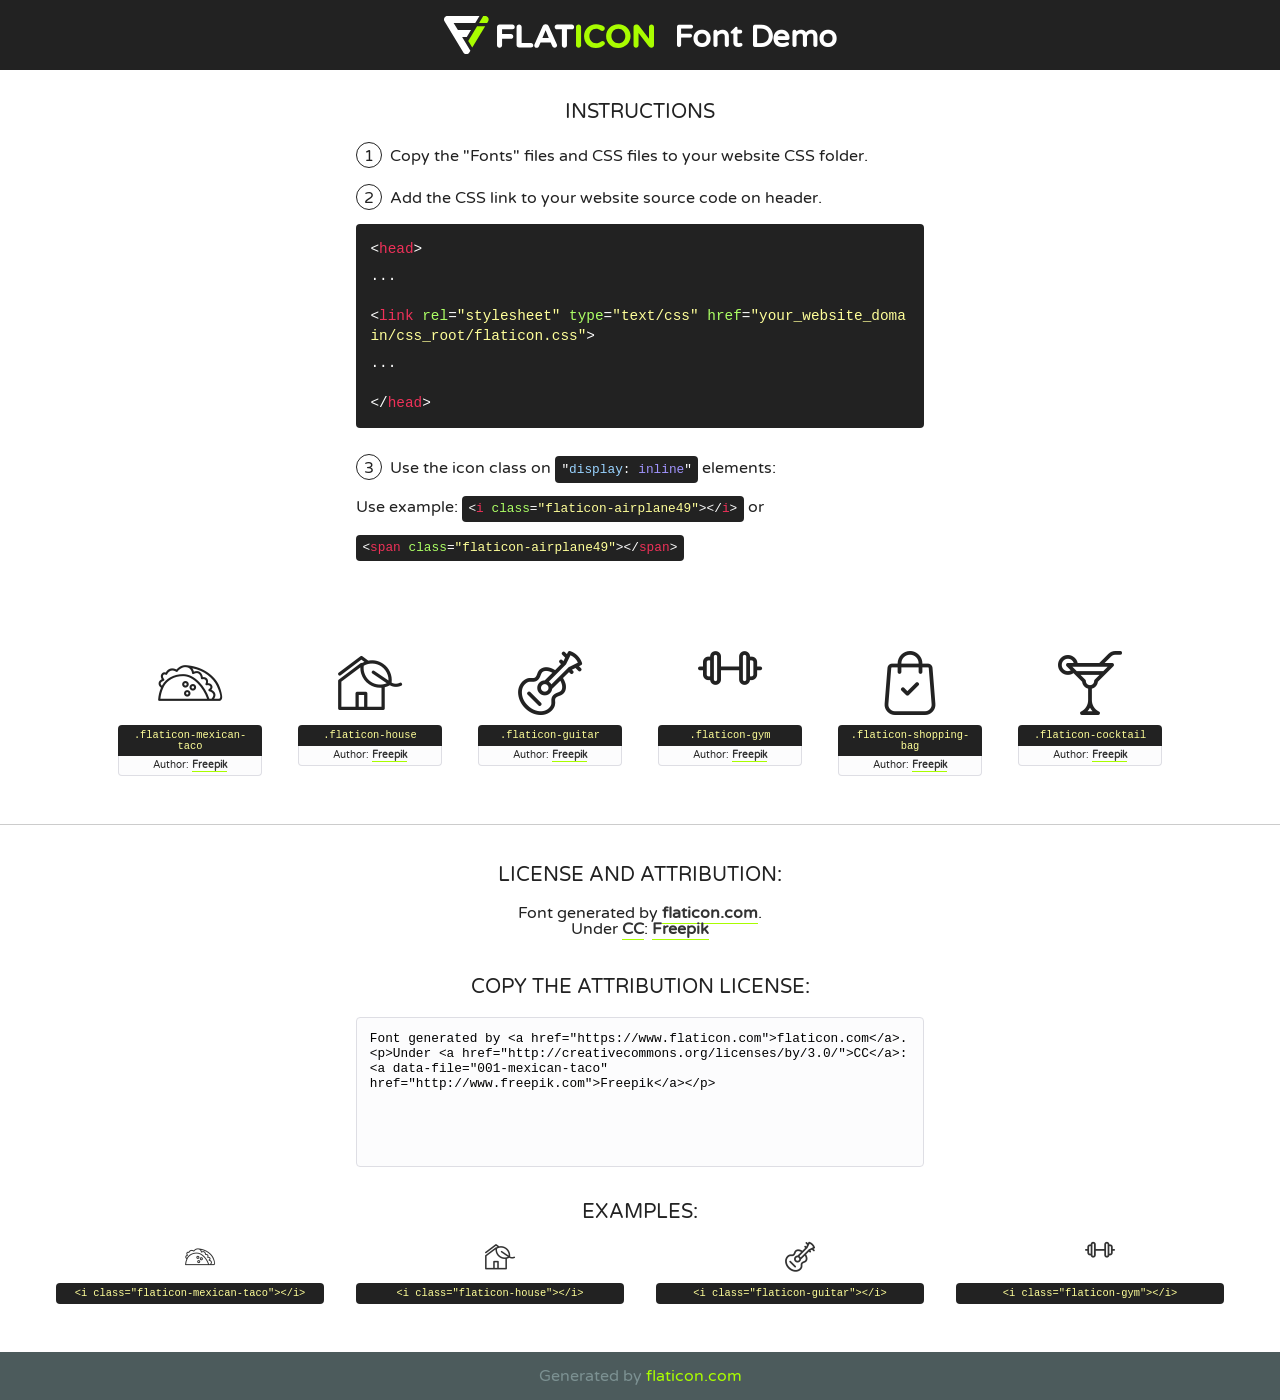
<file: app/static/fontss/flaticon/font/flaticon.html>
<!DOCTYPE html>
<!--
  Flaticon icon font: Flaticon
  Creation date: 11/02/2019 11:47
-->
<html>
<!DOCTYPE html>
<html>

<head>
    <title>Flaticon WebFont</title>
    <link href="http://fonts.googleapis.com/css?family=Varela+Round" rel="stylesheet" type="text/css" />
    <link rel="stylesheet" type="text/css" href="flaticon.css">
    <meta charset="UTF-8">
    <style>
    html, body, div, span, applet, object, iframe,
    h1, h2, h3, h4, h5, h6, p, blockquote, pre,
    a, abbr, acronym, address, big, cite, code,
    del, dfn, em, img, ins, kbd, q, s, samp,
    small, strike, strong, sub, sup, tt, var,
    b, u, i, center,
    dl, dt, dd, ol, ul, li,
    fieldset, form, label, legend,
    table, caption, tbody, tfoot, thead, tr, th, td,
    article, aside, canvas, details, embed, 
    figure, figcaption, footer, header, hgroup, 
    menu, nav, output, ruby, section, summary,
    time, mark, audio, video {
        margin: 0;
        padding: 0;
        border: 0;
        font-size: 100%;
        font: inherit;
        vertical-align: baseline;
    }
    /* HTML5 display-role reset for older browsers */
    article, aside, details, figcaption, figure, 
    footer, header, hgroup, menu, nav, section {
        display: block;
    }
    body {
        line-height: 1;
    }
    ol, ul {
        list-style: none;
    }
    blockquote, q {
        quotes: none;
    }
    blockquote:before, blockquote:after,
    q:before, q:after {
        content: '';
        content: none;
    }
    table {
        border-collapse: collapse;
        border-spacing: 0;
    }
    body {
        font-family: 'Varela Round', Helvetica, Arial, sans-serif;
        font-size: 16px;
        color: #222;
    }
    a {
        color: #333;
        border-bottom: 1px solid #a9fd00;
        font-weight: bold;
        text-decoration: none;
    }
    * {
        -moz-box-sizing: border-box;
        -webkit-box-sizing: border-box;
        box-sizing: border-box;
        margin: 0;
        padding: 0;
    }
    [class^="flaticon-"]:before, [class*=" flaticon-"]:before, [class^="flaticon-"]:after, [class*=" flaticon-"]:after {
        font-family: Flaticon;
        font-size: 30px;
        font-style: normal;
        margin-left: 20px;
        color: #333;
    }
    .wrapper {
        max-width: 600px;
        margin: auto;
        padding: 0 1em;
    }
    .title {
        font-size: 1.25em;
        text-align: center;
        margin-bottom: 1em;
        text-transform: uppercase;
    }
    header {
        text-align: center;
        background-color: #222;
        color: #fff;
        padding: 1em;
    }
    header .logo {
        width: 210px;
        height: 38px;
        display: inline-block;
        vertical-align: middle;
        margin-right: 1em;
        border: none;
    }
    header strong {
        font-size: 1.95em;
        font-weight: bold;
        vertical-align: middle;
        margin-top: 5px;
        display: inline-block;
    }
    .demo {
        margin: 2em auto;
        line-height: 1.25em;
    }
    .demo ul li {
        margin-bottom: 1em;
    }
    .demo ul li .num {
        color: #222;
        border-radius: 20px;
        display: inline-block;
        width: 26px;
        padding: 3px;
        height: 26px;
        text-align: center;
        margin-right: 0.5em;
        border: 1px solid #222;
    }
    .demo ul li code {
        background-color: #222;
        border-radius: 4px;
        padding: 0.25em 0.5em;
        display: inline-block;
        color: #fff;
        font-family: Consolas,Monaco,Lucida Console,Liberation Mono,DejaVu Sans Mono,Bitstream Vera Sans Mono,Courier New, monospace;
        font-weight: lighter;
        margin-top: 1em;
        font-size: 0.8em;
        word-break: break-all;
    }
    .demo ul li code.big {
        padding: 1em;
        font-size: 0.9em;
    }
    .demo ul li code .red {
        color: #EF3159;
    }
    .demo ul li code .green {
        color: #ACFF65;
    }
    .demo ul li code .yellow {
        color: #FFFF99;
    }
    .demo ul li code .blue {
        color: #99D3FF;
    }
    .demo ul li code .purple {
        color: #A295FF;
    }
    .demo ul li code .dots {
        margin-top: 0.5em;
        display: block;
    }
    #glyphs {
        border-bottom: 1px solid #ccc;
        padding: 2em 0;
        text-align: center;
    }
    .glyph {
        display: inline-block;
        width: 9em;
        margin: 1em;
        text-align: center;
        vertical-align: top;
        background: #FFF;
    }
    .glyph .glyph-icon {
        padding: 10px;
        display: block;
        font-family:"Flaticon";
        font-size: 64px;
        line-height: 1;
    }
    .glyph .glyph-icon:before {
        font-size: 64px;
        color: #222;
        margin-left: 0;
    }
    .class-name {
        font-size: 0.65em;
        background-color: #222;
        color: #fff;
        border-radius: 4px 4px 0 0;
        padding: 0.5em;
        color: #FFFF99;
        font-family: Consolas,Monaco,Lucida Console,Liberation Mono,DejaVu Sans Mono,Bitstream Vera Sans Mono,Courier New, monospace;
    }
    .author-name {
        font-size: 0.6em;
        background-color: #fcfcfd;
        border: 1px solid #DEDEE4;
        border-top: 0;
        border-radius: 0 0 4px 4px;
        padding: 0.5em;
    }
    .class-name:last-child {
        font-size: 10px;
        color:#888;
    }
    .class-name:last-child a {
        font-size: 10px;
        color:#555;
    }
    .class-name:last-child a:hover {
        color:#a9fd00;
    }
    .glyph > input {
        display: block;
        width: 100px;
        margin: 5px auto;
        text-align: center;
        font-size: 12px;
        cursor: text;
    }
    .glyph > input.icon-input {
        font-family:"Flaticon";
        font-size: 16px;
        margin-bottom: 10px;
    }
    .attribution .title {
        margin-top: 2em;
    }
    .attribution textarea {
        background-color: #fcfcfd;
        padding: 1em;
        border: none;
        box-shadow: none;
        border: 1px solid #DEDEE4;
        border-radius: 4px;
        resize: none;
        width: 100%;
        height: 150px;
        font-size: 0.8em;
        font-family: Consolas,Monaco,Lucida Console,Liberation Mono,DejaVu Sans Mono,Bitstream Vera Sans Mono,Courier New, monospace;
        -webkit-appearance: none;
    }
    .iconsuse {
        margin: 2em auto;
        text-align: center;
        max-width: 1200px;
    }
    .iconsuse:after {
        content: '';
        display: table;
        clear: both;
    }
    .iconsuse .image {
        float: left;
        width: 25%;
        padding: 0 1em;
    }
    .iconsuse .image p {
        margin-bottom: 1em;
    }
    .iconsuse .image span {
        display: block;
        font-size: 0.65em;
        background-color: #222;
        color: #fff;
        border-radius: 4px;
        padding: 0.5em;
        color: #FFFF99;
        margin-top: 1em;
        font-family: Consolas,Monaco,Lucida Console,Liberation Mono,DejaVu Sans Mono,Bitstream Vera Sans Mono,Courier New, monospace;
    }
    #footer {
        text-align: center;
        background-color: #4C5B5C;
        color: #7c9192;
        padding: 1em;
    }
    #footer a {
        border: none;
        color: #a9fd00;
        font-weight: normal;
    }
    @media (max-width: 960px) {
        .iconsuse .image {
            width: 50%;
        }
    }
    @media (max-width: 560px) {
        .iconsuse .image {
            width: 100%;
        }
    }
    </style>
</head>

<body class="characters-off">

    <header>
        <a href="https://www.flaticon.com" target="_blank" class="logo">
            <svg version="1.1" xmlns="http://www.w3.org/2000/svg" xmlns:xlink="http://www.w3.org/1999/xlink" xmlns:a="http://ns.adobe.com/AdobeSVGViewerExtensions/3.0/" viewBox="0 0 560.875 102.036" enable-background="new 0 0 560.875 102.036" xml:space="preserve">
                <defs>
                </defs>
                <g>
                    <g class="letters">
                        <path fill="#ffffff" d="M141.596,29.675c0-3.777,2.985-6.767,6.764-6.767h34.438c3.426,0,6.15,2.728,6.15,6.15
                        c0,3.43-2.724,6.149-6.15,6.149h-27.674v13.091h23.719c3.429,0,6.151,2.724,6.151,6.15c0,3.43-2.723,6.149-6.151,6.149h-23.719
                        v17.574c0,3.773-2.986,6.761-6.764,6.761c-3.779,0-6.764-2.989-6.764-6.761V29.675z"></path>
                        <path fill="#ffffff" d="M193.844,29.149c0-3.781,2.985-6.767,6.764-6.767c3.776,0,6.763,2.985,6.763,6.767v42.957h25.039
                        c3.426,0,6.149,2.726,6.149,6.153c0,3.425-2.723,6.15-6.149,6.15h-31.802c-3.779,0-6.764-2.986-6.764-6.768V29.149z"></path>
                        <path fill="#ffffff" d="M241.891,75.71l21.438-48.407c1.492-3.341,4.215-5.357,7.906-5.357h0.792
                        c3.686,0,6.323,2.017,7.815,5.357l21.439,48.407c0.436,0.967,0.701,1.845,0.701,2.723c0,3.602-2.809,6.501-6.414,6.501
                        c-3.161,0-5.269-1.845-6.499-4.655l-4.132-9.661h-27.059l-4.301,10.102c-1.144,2.631-3.426,4.214-6.237,4.214
                        c-3.517,0-6.24-2.81-6.24-6.325C241.1,77.64,241.451,76.677,241.891,75.71z M279.932,58.666l-8.521-20.297l-8.526,20.297H279.932
                        z"></path>
                        <path fill="#ffffff" d="M314.864,35.387H301.86c-3.429,0-6.239-2.813-6.239-6.238c0-3.429,2.811-6.24,6.239-6.24h39.533
                        c3.426,0,6.237,2.811,6.237,6.24c0,3.425-2.811,6.238-6.237,6.238h-13.001v42.785c0,3.773-2.99,6.761-6.764,6.761
                        c-3.779,0-6.764-2.989-6.764-6.761V35.387z"></path>
                        <path fill="#A9FD00" d="M352.615,29.149c0-3.781,2.985-6.767,6.767-6.767c3.774,0,6.761,2.985,6.761,6.767v49.024
                        c0,3.773-2.987,6.761-6.761,6.761c-3.781,0-6.767-2.989-6.767-6.761V29.149z"></path>
                        <path fill="#A9FD00" d="M374.132,53.836v-0.179c0-17.481,13.178-31.801,32.065-31.801c9.22,0,15.459,2.458,20.557,6.238
                        c1.402,1.054,2.637,2.985,2.637,5.357c0,3.692-2.985,6.59-6.681,6.59c-1.845,0-3.071-0.702-4.044-1.319
                        c-3.776-2.813-7.729-4.393-12.562-4.393c-10.364,0-17.831,8.611-17.831,19.154v0.173c0,10.542,7.291,19.329,17.831,19.329
                        c5.715,0,9.492-1.756,13.359-4.834c1.049-0.874,2.458-1.491,4.039-1.491c3.429,0,6.325,2.813,6.325,6.236
                        c0,2.106-1.056,3.78-2.282,4.834c-5.539,4.834-12.036,7.733-21.878,7.733C387.572,85.464,374.132,71.493,374.132,53.836z"></path>
                        <path fill="#A9FD00" d="M433.009,53.836v-0.179c0-17.481,13.79-31.801,32.766-31.801c18.981,0,32.592,14.143,32.592,31.628v0.173
                        c0,17.483-13.785,31.807-32.769,31.807C446.625,85.464,433.009,71.32,433.009,53.836z M484.224,53.836v-0.179
                        c0-10.539-7.725-19.326-18.626-19.326c-10.893,0-18.449,8.611-18.449,19.154v0.173c0,10.542,7.73,19.329,18.626,19.329
                        C476.676,72.986,484.224,64.378,484.224,53.836z"></path>
                        <path fill="#A9FD00" d="M506.233,29.321c0-3.774,2.99-6.763,6.767-6.763h1.401c3.252,0,5.183,1.583,7.029,3.953l26.093,34.265
                        V29.059c0-3.692,2.99-6.677,6.681-6.677c3.683,0,6.671,2.985,6.671,6.677v48.934c0,3.78-2.987,6.765-6.764,6.765h-0.436
                        c-3.257,0-5.188-1.581-7.034-3.953l-27.056-35.492v32.944c0,3.687-2.985,6.676-6.678,6.676c-3.683,0-6.673-2.989-6.673-6.676
                        V29.321z"></path>
                    </g>
                    <g class="insignia">
                        <path fill="#ffffff" d="M48.372,56.137h12.517l11.156-18.537H37.186L25.688,18.539h57.825L94.668,0H9.271
                        C5.925,0,2.842,1.801,1.198,4.716c-1.644,2.907-1.593,6.482,0.134,9.343l50.38,83.501c1.678,2.781,4.689,4.476,7.938,4.476
                        c3.246,0,6.257-1.695,7.935-4.476l2.898-4.804L48.372,56.137z"></path>
                        <g class="i">
                            <path fill="#A9FD00" d="M93.575,18.539h0.031v0.004l21.652,0.004l2.705-4.488c1.727-2.861,1.778-6.436,0.133-9.343
                            C116.454,1.801,113.371,0,110.026,0h-5.294L93.575,18.539z"></path>
                            <polygon fill="#A9FD00" points="88.291,27.356 64.725,66.486 75.519,84.404 109.942,27.356"></polygon>
                        </g>
                    </g>
                </g>
            </svg>
        </a>
        <strong>Font Demo</strong>
    </header>


    <section class="demo wrapper">

        <p class="title">Instructions</p>

        <ul>
            <li>
                <span class="num">1</span>Copy the "Fonts" files and CSS files to your website CSS folder.
            </li>
            <li>
                <span class="num">2</span>Add the CSS link to your website source code on header.
                <code class="big">
                    &lt;<span class="red">head</span>&gt;
                    <br/><span class="dots">...</span>
                    <br/>&lt;<span class="red">link</span> <span class="green">rel</span>=<span class="yellow">"stylesheet"</span> <span class="green">type</span>=<span class="yellow">"text/css"</span> <span class="green">href</span>=<span class="yellow">"your_website_domain/css_root/flaticon.css"</span>&gt;
                    <br/><span class="dots">...</span>
                    <br/>&lt;/<span class="red">head</span>&gt;
                </code>
            </li>

            <li>
                <p>
                    <span class="num">3</span>Use the icon class on <code>"<span class="blue">display</span>:<span class="purple"> inline</span>"</code> elements:
                    <br />
                    Use example: <code>&lt;<span class="red">i</span> <span class="green">class</span>=<span class="yellow">&quot;flaticon-airplane49&quot;</span>&gt;&lt;/<span class="red">i</span>&gt;</code> or <code>&lt;<span class="red">span</span> <span class="green">class</span>=<span class="yellow">&quot;flaticon-airplane49&quot;</span>&gt;&lt;/<span class="red">span</span>&gt;</code>
            </li>
        </ul>

    </section>




   <section id="glyphs">          
    
      
        <div class="glyph"><div class="glyph-icon flaticon-mexican-taco"></div>
            <div class="class-name">.flaticon-mexican-taco</div>
            <div class="author-name">Author: <a data-file="001-mexican-taco" href="http://www.freepik.com">Freepik</a> </div> 
        </div>        
        
        <div class="glyph"><div class="glyph-icon flaticon-house"></div>
            <div class="class-name">.flaticon-house</div>
            <div class="author-name">Author: <a data-file="002-house" href="http://www.freepik.com">Freepik</a> </div> 
        </div>        
        
        <div class="glyph"><div class="glyph-icon flaticon-guitar"></div>
            <div class="class-name">.flaticon-guitar</div>
            <div class="author-name">Author: <a data-file="003-guitar" href="http://www.freepik.com">Freepik</a> </div> 
        </div>        
        
        <div class="glyph"><div class="glyph-icon flaticon-gym"></div>
            <div class="class-name">.flaticon-gym</div>
            <div class="author-name">Author: <a data-file="004-gym" href="http://www.freepik.com">Freepik</a> </div> 
        </div>        
        
        <div class="glyph"><div class="glyph-icon flaticon-shopping-bag"></div>
            <div class="class-name">.flaticon-shopping-bag</div>
            <div class="author-name">Author: <a data-file="005-shopping-bag" href="http://www.freepik.com">Freepik</a> </div> 
        </div>        
        
        <div class="glyph"><div class="glyph-icon flaticon-cocktail"></div>
            <div class="class-name">.flaticon-cocktail</div>
            <div class="author-name">Author: <a data-file="006-cocktail" href="http://www.freepik.com">Freepik</a> </div> 
        </div>        
        

    </section>



    <section class="attribution wrapper"   style="text-align:center;">

      <div class="title">License and attribution:</div><div class="attrDiv">Font generated by <a href="https://www.flaticon.com">flaticon.com</a>. <div><p>Under <a href="http://creativecommons.org/licenses/by/3.0/">CC</a>: <a data-file="001-mexican-taco" href="http://www.freepik.com">Freepik</a></p>  </div>
      </div>
      <div class="title">Copy the Attribution License:</div>

    <textarea onclick="this.focus();this.select();">Font generated by &lt;a href=&quot;https://www.flaticon.com&quot;&gt;flaticon.com&lt;/a&gt;. <p>Under <a href="http://creativecommons.org/licenses/by/3.0/">CC</a>: <a data-file="001-mexican-taco" href="http://www.freepik.com">Freepik</a></p>  
     </textarea>

    </section>

    <section class="iconsuse">

          <div class="title">Examples:</div>            
             
            <div class="image">
                <p>
                    <i class="glyph-icon flaticon-mexican-taco"></i> 
                    <span>&lt;i class=&quot;flaticon-mexican-taco&quot;&gt;&lt;/i&gt;</span>
                </p>
            </div>
            
            <div class="image">
                <p>
                    <i class="glyph-icon flaticon-house"></i> 
                    <span>&lt;i class=&quot;flaticon-house&quot;&gt;&lt;/i&gt;</span>
                </p>
            </div>
            
            <div class="image">
                <p>
                    <i class="glyph-icon flaticon-guitar"></i> 
                    <span>&lt;i class=&quot;flaticon-guitar&quot;&gt;&lt;/i&gt;</span>
                </p>
            </div>
            
            <div class="image">
                <p>
                    <i class="glyph-icon flaticon-gym"></i> 
                    <span>&lt;i class=&quot;flaticon-gym&quot;&gt;&lt;/i&gt;</span>
                </p>
            </div>
                       
        </div>
                            
    </section>

<div id="footer">
    <div>Generated by <a href="https://www.flaticon.com">flaticon.com</a>
    </div>
</div>



</body>
</html>
</file>
<file: app/static/fontss/flaticon/font/flaticon.css>
/*
  	Flaticon icon font: Flaticon
  	Creation date: 11/02/2019 11:47
  	*/

@font-face {
  font-family: "Flaticon";
  src: url("./Flaticon.eot");
  src: url("./Flaticon.eot?#iefix") format("embedded-opentype"),
       url("./Flaticon.woff2") format("woff2"),
       url("./Flaticon.woff") format("woff"),
       url("./Flaticon.ttf") format("truetype"),
       url("./Flaticon.svg#Flaticon") format("svg");
  font-weight: normal;
  font-style: normal;
}

@media screen and (-webkit-min-device-pixel-ratio:0) {
  @font-face {
    font-family: "Flaticon";
    src: url("./Flaticon.svg#Flaticon") format("svg");
  }
}

[class^="flaticon-"]:before, [class*=" flaticon-"]:before,
[class^="flaticon-"]:after, [class*=" flaticon-"]:after {   
  font-family: Flaticon;
        font-style: normal;
  font-weight: normal;
  font-variant: normal;
  text-transform: none;
  line-height: 1;

  /* Better Font Rendering =========== */
  -webkit-font-smoothing: antialiased;
  -moz-osx-font-smoothing: grayscale;
}

.flaticon-mexican-taco:before { content: "\f100"; }
.flaticon-house:before { content: "\f101"; }
.flaticon-guitar:before { content: "\f102"; }
.flaticon-gym:before { content: "\f103"; }
.flaticon-shopping-bag:before { content: "\f104"; }
.flaticon-cocktail:before { content: "\f105"; }
</file>
